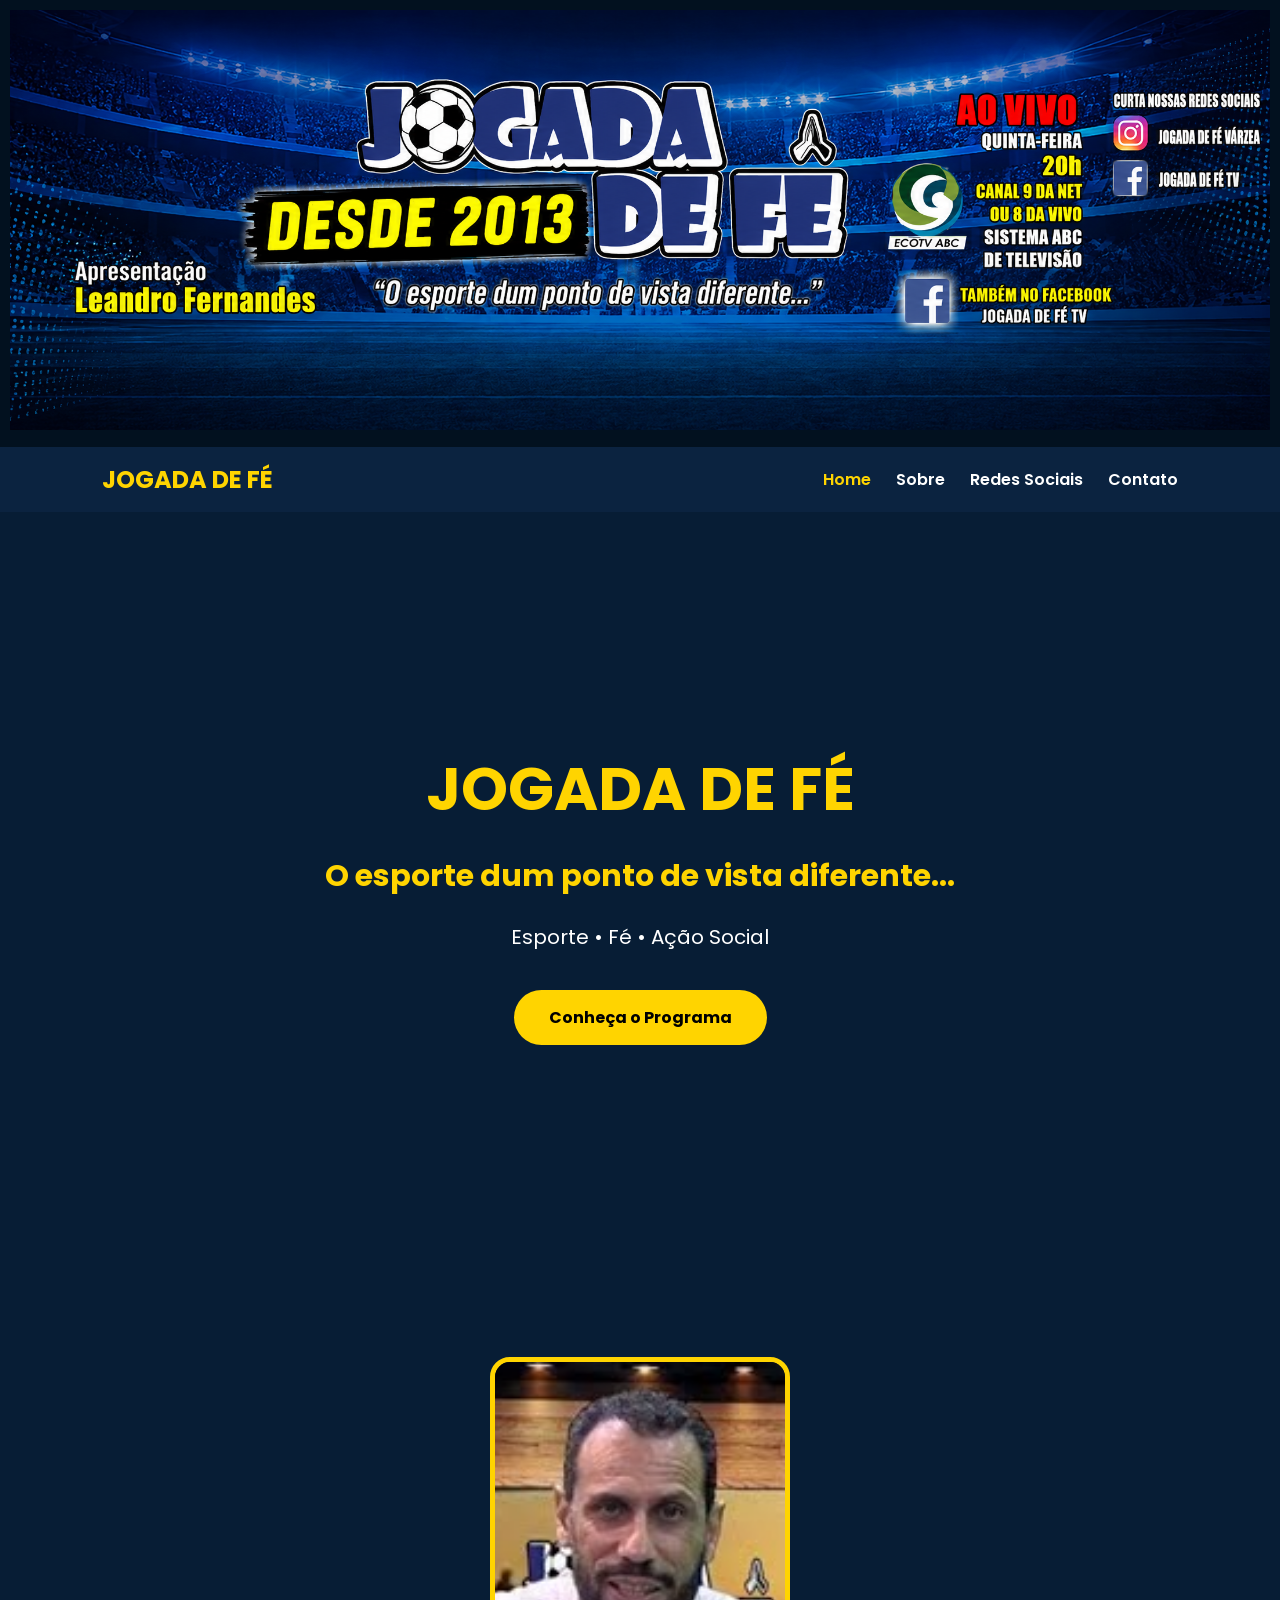
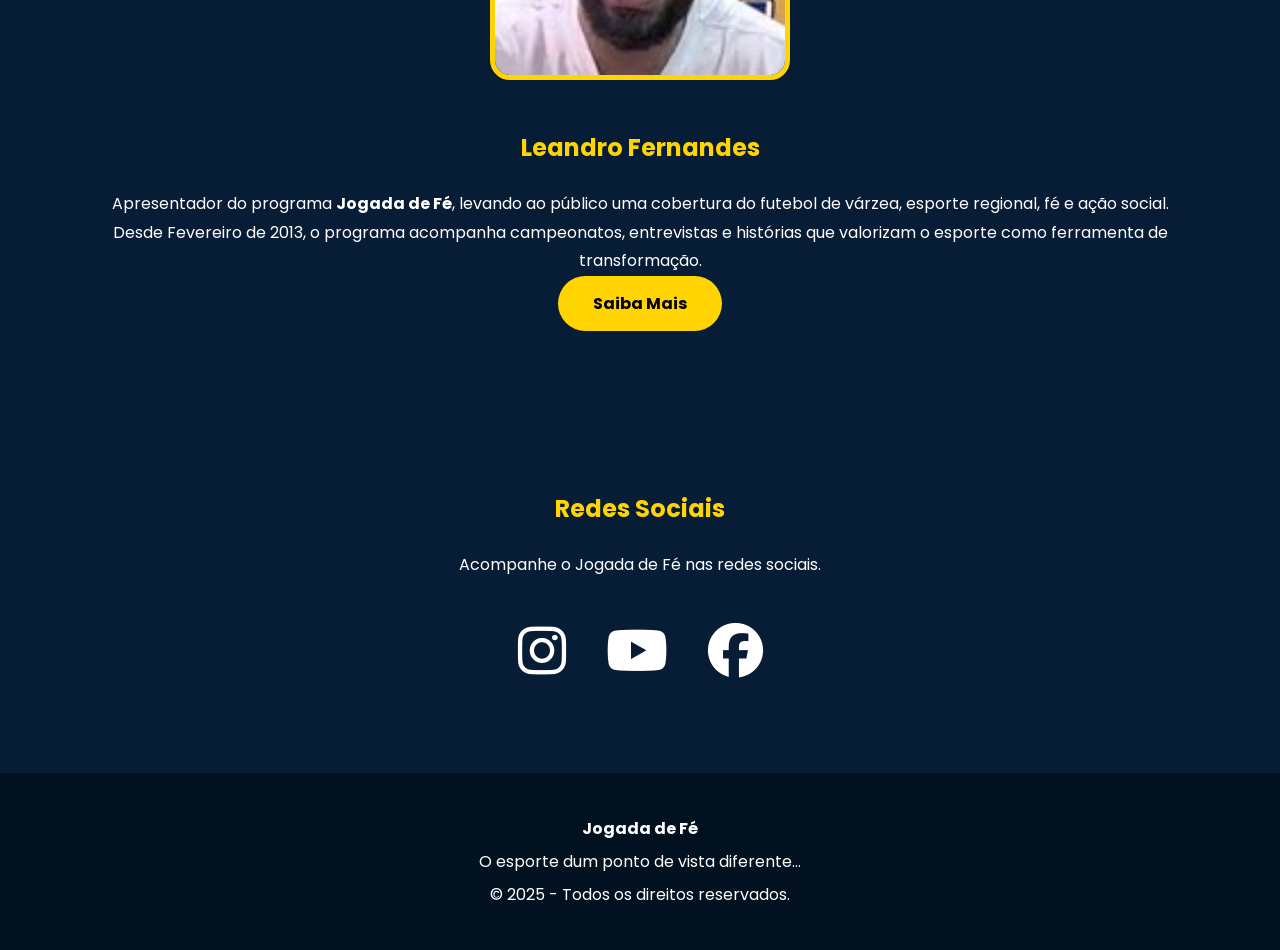
<file: index.html>
<!DOCTYPE html>
<html lang="pt-BR">

<head>

    <meta charset="UTF-8">
    <meta name="viewport" content="width=device-width, initial-scale=1.0">

    <title>Jogada de Fé</title>

    <link rel="stylesheet" href="style.css">

    <link href="https://fonts.googleapis.com/css2?family=Poppins:wght@300;400;500;600;700;800&display=swap" rel="stylesheet">

    <link rel="stylesheet"
    href="https://cdnjs.cloudflare.com/ajax/libs/font-awesome/6.6.0/css/all.min.css">

</head>

<body>

    <!-- TOPO -->

    <div class="topo">

        <img src="3d938373-63ed-4dad-b779-cb42248714c8.png" alt="Canais de TV">

    </div>

    <!-- MENU -->

    <header>

        <h2 style="color:#FFD400;">
            JOGADA DE FÉ
        </h2>

        <nav>

            <a href="index.html" class="ativo">Home</a>

            <a href="sobre.html">Sobre</a>

            <a href="redes.html">Redes Sociais</a>

            <a href="contato.html">Contato</a>

        </nav>

    </header>

    <!-- BANNER -->

    <section class="banner">

        <div class="banner-conteudo">

            <h1>JOGADA DE FÉ</h1>

            <h2>O esporte dum ponto de vista diferente...</h2>

            <p>

                Esporte • Fé • Ação Social

            </p>

            <div class="botoes">

                <a href="sobre.html" class="btn">

                    Conheça o Programa

                </a>

            </div>

        </div>

    </section>

    <!-- APRESENTADOR -->

    <section class="leandro">

        <img src="rosto.png" alt="Leandro Fernandes">

        <div>

            <h2>Leandro Fernandes</h2>

            <p>

                Apresentador do programa <strong>Jogada de Fé</strong>,
                levando ao público uma cobertura do futebol de
                várzea, esporte regional, fé e ação social.

            </p>

            <p>

                Desde Fevereiro de 2013, o programa acompanha
                campeonatos, entrevistas e histórias que valorizam o
                esporte como ferramenta de transformação.

            </p>

            <center><a href="sobre.html" class="btn">

                Saiba Mais

            </a></center>

        </div>

    </section>

    <!-- REDES -->

    <section class="redes-home">

        <h2>Redes Sociais</h2>

        <p>

            Acompanhe o Jogada de Fé nas redes sociais.

        </p>

        <div class="icones">

            <a href="https://www.instagram.com/jogadadefetv/" target="_blank">

                <i class="fab fa-instagram"></i>

            </a>

            <a href="https://www.youtube.com/@jogadadefe1301" target="_blank">

                <i class="fab fa-youtube"></i>

            </a>

            <a href="https://www.facebook.com/JogadaDeFeTV/" target="_blank">

                <i class="fab fa-facebook"></i>

            </a>

        </div>

    </section>

    <!-- RODAPÉ -->

    <footer>

        <p>

            <strong>Jogada de Fé</strong>

        </p>

        <p>

            O esporte dum ponto de vista diferente...

        </p>

        <p>

            © 2025 - Todos os direitos reservados.

        </p>

    </footer>

    <script src="script.js"></script>

</body>

</html>
</file>
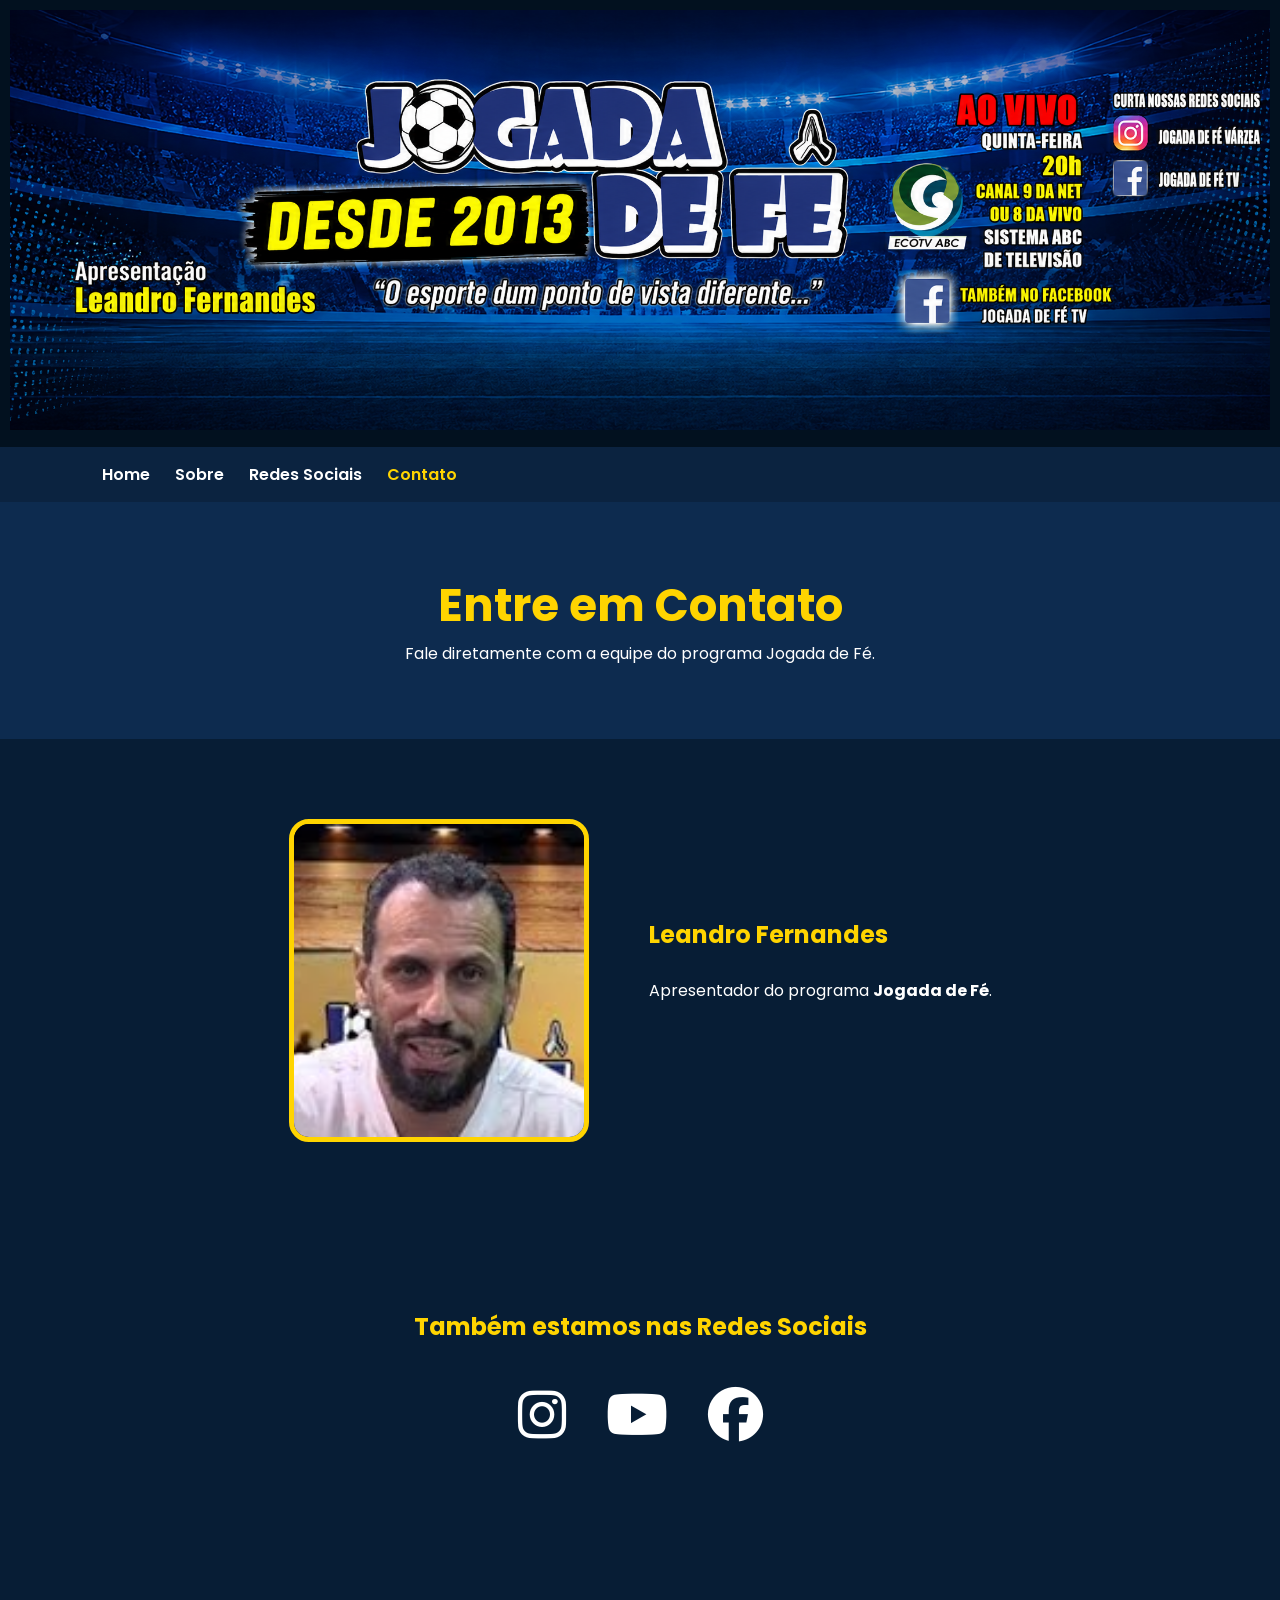
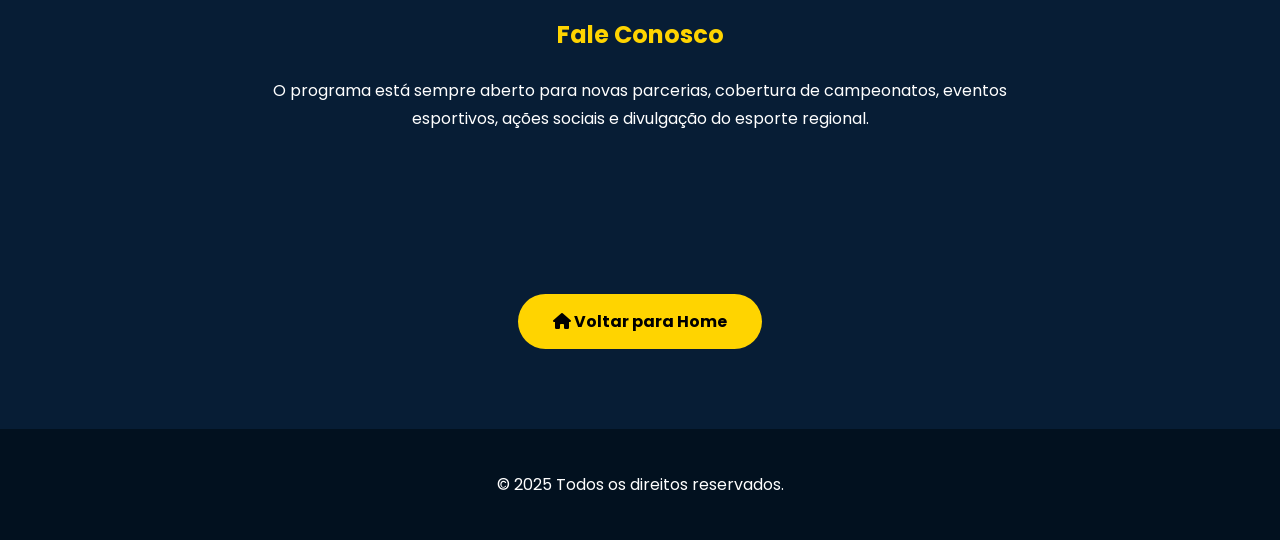
<file: contato.html>
<!DOCTYPE html>
<html lang="pt-BR">

<head>

    <meta charset="UTF-8">
    <meta name="viewport" content="width=device-width, initial-scale=1.0">

    <title>Contato | Jogada de Fé</title>

    <link rel="stylesheet" href="style.css">

    <link href="https://fonts.googleapis.com/css2?family=Poppins:wght@300;400;500;600;700;800&display=swap" rel="stylesheet">

    <link rel="stylesheet"
    href="https://cdnjs.cloudflare.com/ajax/libs/font-awesome/6.6.0/css/all.min.css">

</head>

<body>

    <!-- TOPO -->

    <div class="topo">

        <img src="3d938373-63ed-4dad-b779-cb42248714c8.png" alt="Canais de TV">

    </div>

    <!-- MENU -->

    <header>

        <nav>

            <a href="index.html">Home</a>

            <a href="sobre.html">Sobre</a>

            <a href="redes.html">Redes Sociais</a>

            <a href="contato.html" class="ativo">Contato</a>

        </nav>

    </header>

    <!-- TÍTULO -->

    <section class="pagina">

        <h1>Entre em Contato</h1>

        <p>

            Fale diretamente com a equipe do programa Jogada de Fé.

        </p>

    </section>

    <!-- CONTATO -->

    <section class="conteudo">

        <div class="foto">

            <img src="rosto.png" alt="Leandro Fernandes">

        </div>

        <div class="texto">

            <h2>Leandro Fernandes</h2>

            <p>

                Apresentador do programa <strong>Jogada de Fé</strong>.

            </p>


            <br>
        </div>

    </section>

    <!-- REDES -->

    <section class="redes-home">

        <h2>Também estamos nas Redes Sociais</h2>

        <div class="icones">

            <a href="https://www.instagram.com/jogadadefetv/" target="_blank">

                <i class="fab fa-instagram"></i>

            </a>

            <a href="https://www.youtube.com/@jogadadefe1301" target="_blank">

                <i class="fab fa-youtube"></i>

            </a>

            <a href="https://www.facebook.com/JogadaDeFeTV/" target="_blank">

                <i class="fab fa-facebook"></i>

            </a>

        </div>

    </section>

    <!-- MAPA -->

    <section class="sobre-home">

        <h2>Fale Conosco</h2>

        <p>

            O programa está sempre aberto para novas parcerias,
            cobertura de campeonatos, eventos esportivos,
            ações sociais e divulgação do esporte regional.

        </p>

    </section>

    <!-- VOLTAR -->

    <section class="voltar">

        <a href="index.html" class="btn">

            <i class="fa-solid fa-house"></i>

            Voltar para Home

        </a>

    </section>

    <!-- RODAPÉ -->

    <footer>

        <p>© 2025 Todos os direitos reservados.</p>

    </footer>

    <script src="script.js"></script>

</body>

</html>
</file>
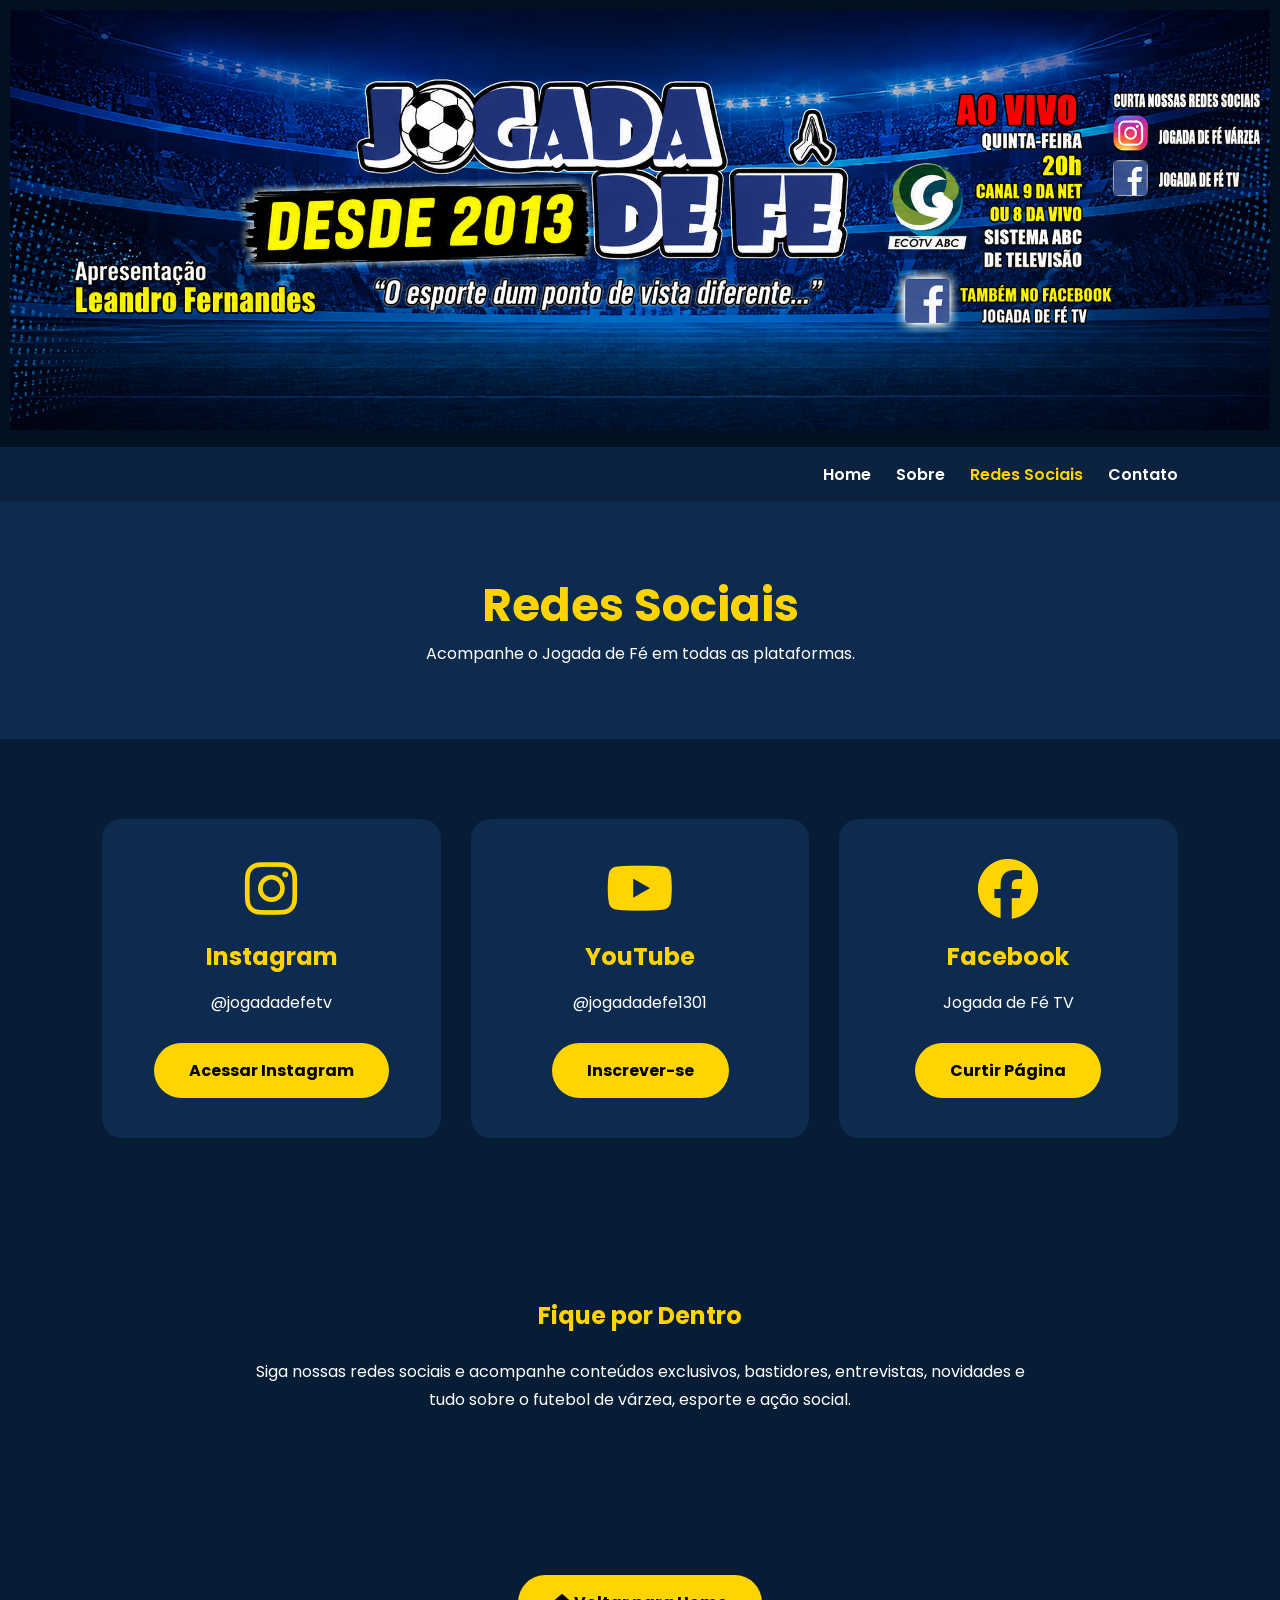
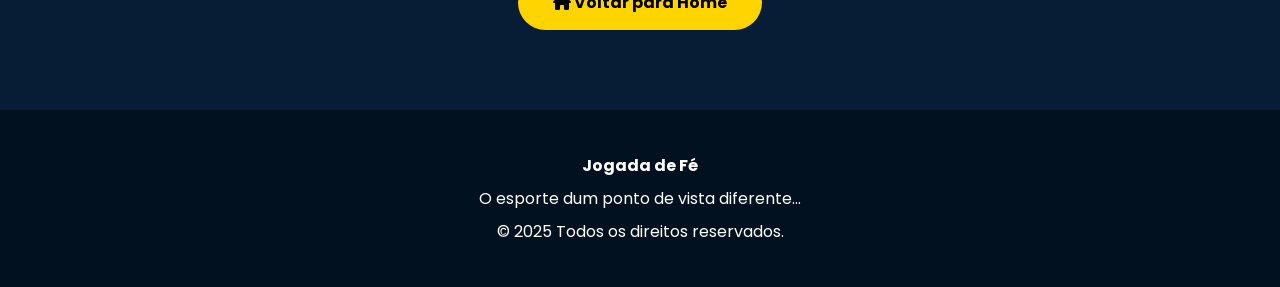
<file: redes.html>
<!DOCTYPE html>
<html lang="pt-BR">

<head>

    <meta charset="UTF-8">
    <meta name="viewport" content="width=device-width, initial-scale=1.0">

    <title>Redes Sociais | Jogada de Fé</title>

    <link rel="stylesheet" href="style.css">

    <link href="https://fonts.googleapis.com/css2?family=Poppins:wght@300;400;500;600;700;800&display=swap" rel="stylesheet">

    <link rel="stylesheet"
    href="https://cdnjs.cloudflare.com/ajax/libs/font-awesome/6.6.0/css/all.min.css">

</head>

<body>

    <!-- TOPO -->

    <div class="topo">

        <img src="3d938373-63ed-4dad-b779-cb42248714c8.png" alt="Canais de TV">

    </div>

    <!-- MENU -->

    <header>

        <div class="logo">

            <a href="index.html">
            </a>

        </div>

        <nav>

            <a href="index.html">Home</a>

            <a href="sobre.html">Sobre</a>

            <a href="redes.html" class="ativo">Redes Sociais</a>

            <a href="contato.html">Contato</a>

        </nav>

    </header>

    <!-- TÍTULO -->

    <section class="pagina">

        <h1>Redes Sociais</h1>

        <p>

            Acompanhe o Jogada de Fé em todas as plataformas.

        </p>

    </section>

    <!-- REDES -->

    <section class="cards-redes">

        <div class="rede-card">

            <i class="fab fa-instagram"></i>

            <h2>Instagram</h2>

            <p>@jogadadefetv</p>

            <a href="https://www.instagram.com/jogadadefetv/"
               target="_blank"
               class="btn">

                Acessar Instagram

            </a>

        </div>

        <div class="rede-card">

            <i class="fab fa-youtube"></i>

            <h2>YouTube</h2>

            <p>@jogadadefe1301</p>

            <a href="https://www.youtube.com/@jogadadefe1301"
               target="_blank"
               class="btn">

                Inscrever-se

            </a>

        </div>

        <div class="rede-card">

            <i class="fab fa-facebook"></i>

            <h2>Facebook</h2>

            <p>Jogada de Fé TV</p>

            <a href="https://www.facebook.com/JogadaDeFeTV/"
               target="_blank"
               class="btn">

                Curtir Página

            </a>

        </div>

    </section>

    <!-- FRASE -->

    <section class="sobre-home">

        <h2>Fique por Dentro</h2>

        <p>

            Siga nossas redes sociais e acompanhe conteúdos exclusivos,
            bastidores, entrevistas, novidades e tudo sobre o futebol de
            várzea, esporte e ação social.

        </p>

    </section>

    <!-- VOLTAR -->

    <section class="voltar">

        <a href="index.html" class="btn">

            <i class="fa-solid fa-house"></i>

            Voltar para Home

        </a>

    </section>

    <!-- RODAPÉ -->

    <footer>

        <p><strong>Jogada de Fé</strong></p>

        <p>O esporte dum ponto de vista diferente...</p>

        <p>© 2025 Todos os direitos reservados.</p>

    </footer>

    <script src="script.js"></script>

</body>

</html>
</file>
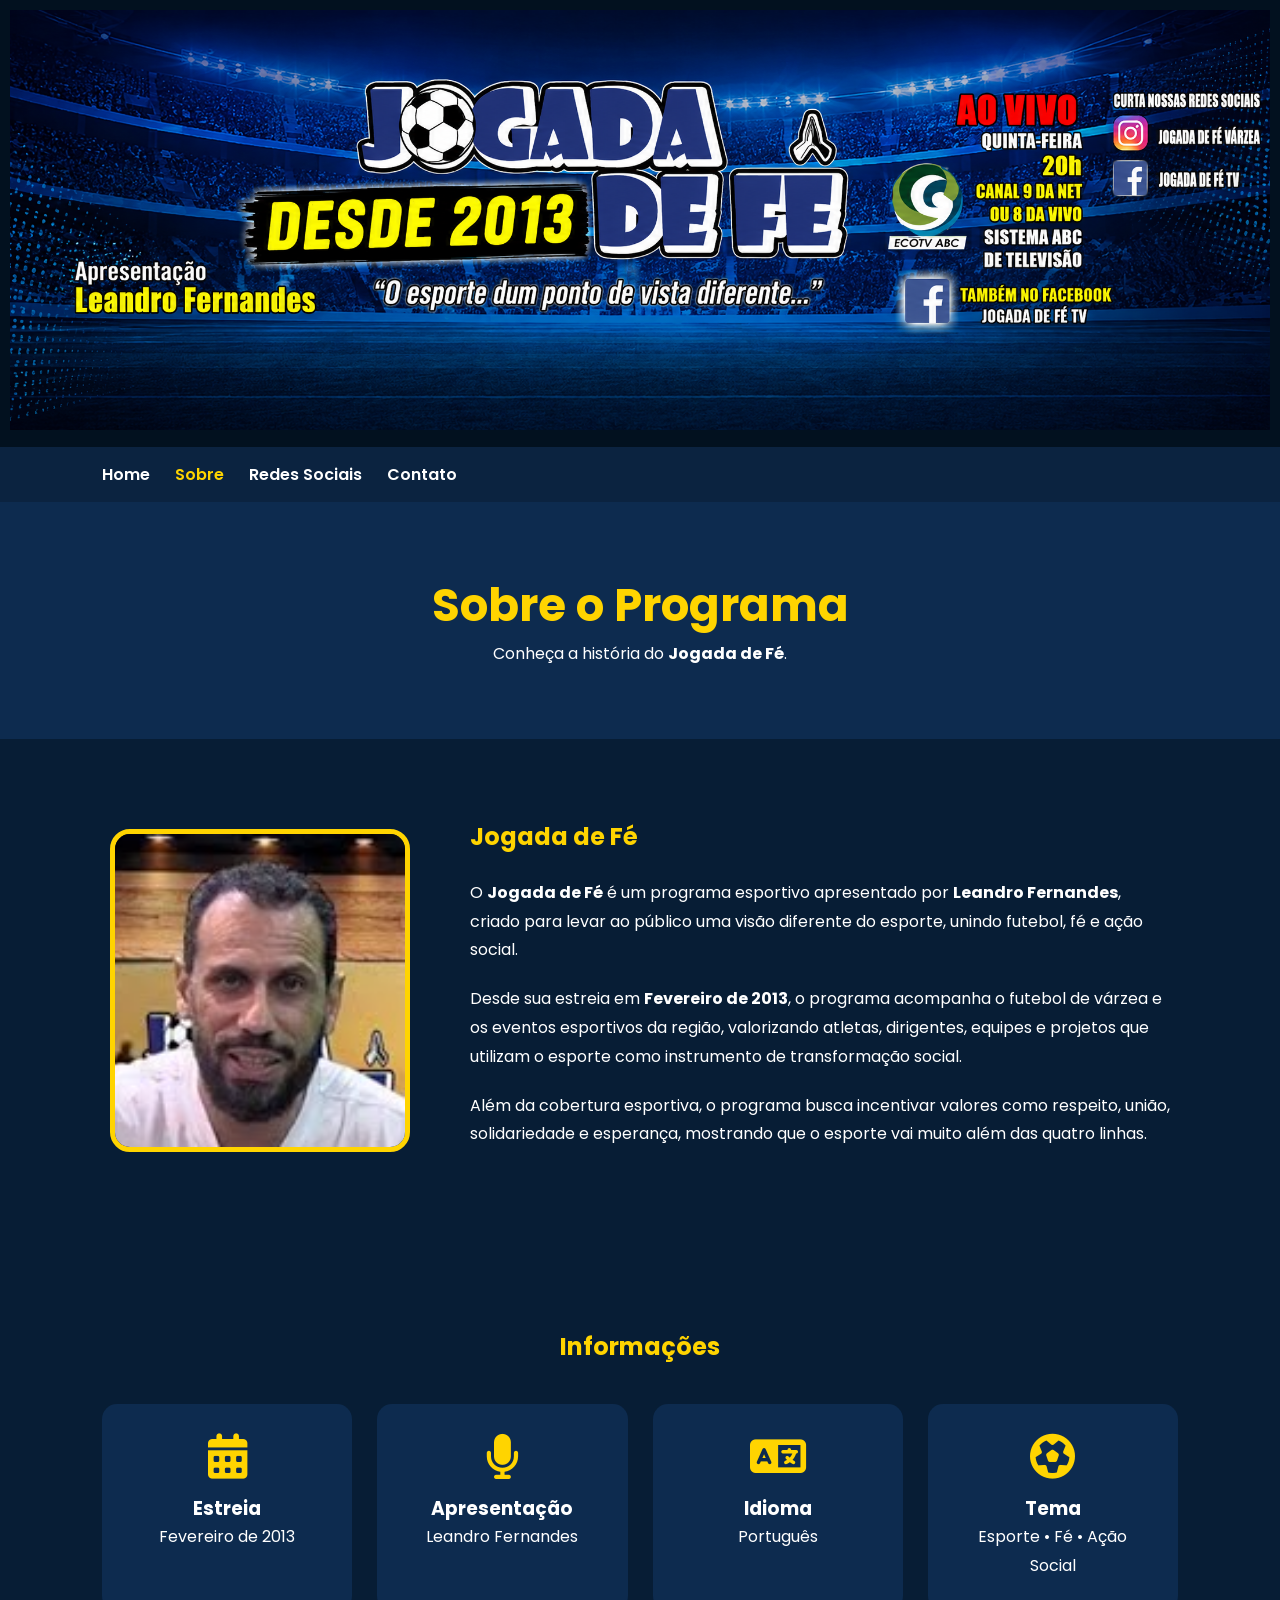
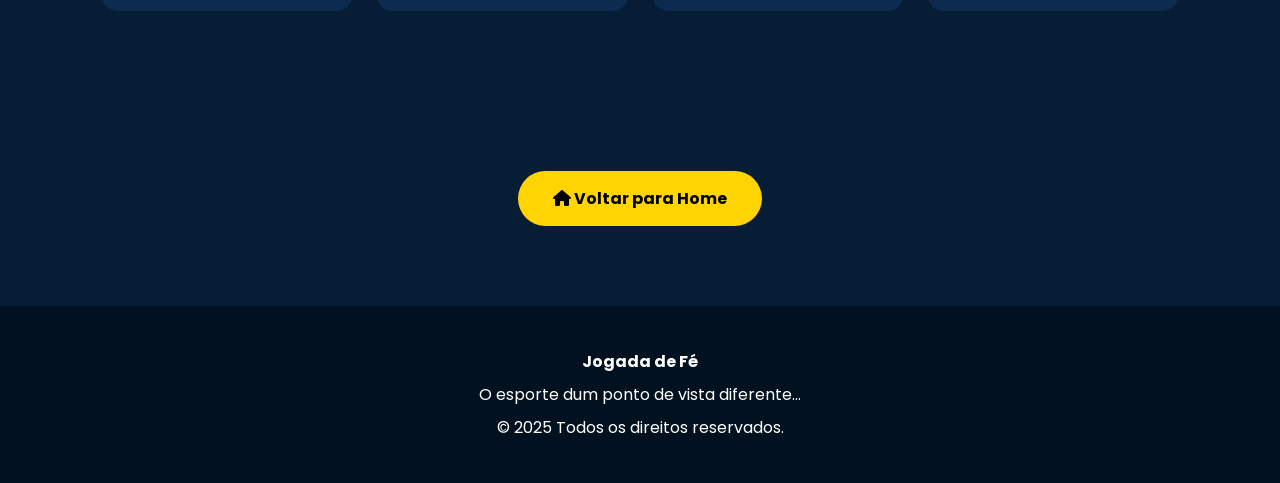
<file: sobre.html>
<!DOCTYPE html>
<html lang="pt-BR">

<head>

    <meta charset="UTF-8">
    <meta name="viewport" content="width=device-width, initial-scale=1.0">

    <title>Sobre | Jogada de Fé</title>

    <link rel="stylesheet" href="style.css">

    <link href="https://fonts.googleapis.com/css2?family=Poppins:wght@300;400;500;600;700;800&display=swap" rel="stylesheet">

    <link rel="stylesheet"
    href="https://cdnjs.cloudflare.com/ajax/libs/font-awesome/6.6.0/css/all.min.css">

</head>

<body>

    <!-- TOPO -->

    <div class="topo">

        <img src="3d938373-63ed-4dad-b779-cb42248714c8.png" alt="Canais de TV">

    </div>

    <!-- MENU -->

    <header>


        <nav>

            <a href="index.html">Home</a>

            <a href="sobre.html" class="ativo">Sobre</a>

            <a href="redes.html">Redes Sociais</a>

            <a href="contato.html">Contato</a>

        </nav>

    </header>

    <!-- CAPA -->

    <section class="pagina">

        <h1>Sobre o Programa</h1>

        <p>

            Conheça a história do <strong>Jogada de Fé</strong>.

        </p>

    </section>

    <!-- SOBRE -->

    <section class="conteudo">

        <div class="foto">

            <img src="rosto.png" alt="Leandro Fernandes">

        </div>

        <div class="texto">

            <h2>Jogada de Fé</h2>

            <p>

                O <strong>Jogada de Fé</strong> é um programa esportivo apresentado por
                <strong>Leandro Fernandes</strong>, criado para levar ao público uma visão
                diferente do esporte, unindo futebol, fé e ação social.

            </p>

            <p>

                Desde sua estreia em <strong>Fevereiro de 2013</strong>, o programa
                acompanha o futebol de várzea e os eventos esportivos da região,
                valorizando atletas, dirigentes, equipes e projetos que utilizam o esporte
                como instrumento de transformação social.

            </p>

            <p>

                Além da cobertura esportiva, o programa busca incentivar valores como
                respeito, união, solidariedade e esperança, mostrando que o esporte vai
                muito além das quatro linhas.

            </p>

        </div>

    </section>

    <!-- INFORMAÇÕES -->

    <section class="informacoes">

        <h2>Informações</h2>

        <div class="cards">

            <div class="card">

                <i class="fa-solid fa-calendar-days"></i>

                <h3>Estreia</h3>

                <p>Fevereiro de 2013</p>

            </div>

            <div class="card">

                <i class="fa-solid fa-microphone"></i>

                <h3>Apresentação</h3>

                <p>Leandro Fernandes</p>

            </div>

            <div class="card">

                <i class="fa-solid fa-language"></i>

                <h3>Idioma</h3>

                <p>Português</p>

            </div>

            <div class="card">

                <i class="fa-solid fa-futbol"></i>

                <h3>Tema</h3>

                <p>Esporte • Fé • Ação Social</p>

            </div>

        </div>

    </section>

    <!-- BOTÃO -->

    <section class="voltar">

        <a href="index.html" class="btn">

            <i class="fa-solid fa-house"></i>

            Voltar para Home

        </a>

    </section>

    <!-- RODAPÉ -->

    <footer>


        <p><strong>Jogada de Fé</strong></p>

        <p>O esporte dum ponto de vista diferente...</p>

        <p>© 2025 Todos os direitos reservados.</p>

    </footer>

    <script src="script.js"></script>

</body>

</html>
</file>
<file: style.css>
/*=========================================
  JOGADA DE FÉ
=========================================*/

*{
    margin:0;
    padding:0;
    box-sizing:border-box;
    font-family:'Poppins',sans-serif;
}

html{
    scroll-behavior:smooth;
}

body{
    background:#071d35;
    color:#fff;
}

/* TOPO */

.topo{
    width:100%;
    background:#02111f;
    text-align:center;
    padding:10px;
}

.topo img{
    max-width:100%;
    height:auto;
}

/* MENU */

header{
    display:flex;
    justify-content:space-between;
    align-items:center;
    padding:15px 8%;
    background:#0b2340;
    position:sticky;
    top:0;
    z-index:999;
}

.logo img{
    height:80px;
}

nav{
    display:flex;
    gap:25px;
}

nav a{
    color:#fff;
    text-decoration:none;
    font-weight:600;
    transition:.3s;
}

nav a:hover,
nav a.ativo{
    color:#FFD400;
}

/* BANNER */

.banner{
    min-height:85vh;
    display:flex;
    justify-content:center;
    align-items:center;
    text-align:center;
    padding:50px 20px;
}

.logo-banner{
    width:230px;
    margin-bottom:20px;
}

.banner h1{
    font-size:60px;
    color:#FFD400;
}

.banner h2{
    margin:20px 0;
    font-size:30px;
}

.banner p{
    font-size:20px;
}

/* BOTÕES */

.botoes{
    margin-top:35px;
    display:flex;
    justify-content:center;
    gap:20px;
    flex-wrap:wrap;
}

.btn,
.btn-whats{

    display:inline-block;
    padding:15px 35px;
    border-radius:40px;
    text-decoration:none;
    font-weight:700;
    transition:.3s;

}

.btn{
    background:#FFD400;
    color:#000;
}

.btn-whats{
    background:#25D366;
    color:#fff;
}

.btn:hover,
.btn-whats:hover{
    transform:translateY(-5px);
}

/* SEÇÕES */

section{
    padding:80px 8%;
}

section h2{
    text-align:center;
    color:#FFD400;
    margin-bottom:25px;
}

section p{
    text-align:center;
    line-height:1.8;
}

/* SOBRE HOME */

.sobre-home{
    max-width:1000px;
    margin:auto;
}

/* PÁGINAS */

.pagina{
    background:#0d2b4f;
    text-align:center;
    padding:70px 20px;
}

.pagina h1{
    font-size:45px;
    color:#FFD400;
}

/* CONTEÚDO */

.conteudo{
    display:flex;
    justify-content:center;
    align-items:center;
    gap:60px;
    flex-wrap:wrap;
}

.foto img{
    width:300px;
    border-radius:20px;
    border:5px solid #FFD400;
}

.texto{
    max-width:700px;
}

.texto h2{
    text-align:left;
}

.texto p{
    text-align:left;
    margin-bottom:20px;
}

/* APRESENTADOR */

.leandro{
    display:flex;
    justify-content:center;
    align-items:center;
    gap:50px;
    flex-wrap:wrap;
}

.leandro img{
    width:300px;
    border-radius:20px;
    border:5px solid #FFD400;
}

/* CARDS */

.cards{
    display:grid;
    grid-template-columns:repeat(auto-fit,minmax(220px,1fr));
    gap:25px;
    margin-top:40px;
}

.card{
    background:#0d2b4f;
    padding:30px;
    border-radius:15px;
    text-align:center;
    transition:.3s;
}

.card:hover{
    transform:translateY(-8px);
}

.card i{
    font-size:45px;
    color:#FFD400;
    margin-bottom:15px;
}

/* REDES */

.cards-redes{
    display:grid;
    grid-template-columns:repeat(auto-fit,minmax(280px,1fr));
    gap:30px;
}

.rede-card{
    background:#0d2b4f;
    padding:40px 25px;
    border-radius:20px;
    text-align:center;
}

.rede-card i{
    font-size:60px;
    color:#FFD400;
    margin-bottom:20px;
}

.rede-card h2{
    margin-bottom:15px;
}

.rede-card p{
    margin-bottom:25px;
}

/* ÍCONES */

.icones{
    display:flex;
    justify-content:center;
    gap:40px;
    margin-top:30px;
}

.icones a{
    color:#fff;
    font-size:55px;
    transition:.3s;
}

.icones a:hover{
    color:#FFD400;
    transform:scale(1.2);
}

/* VOLTAR */

.voltar{
    text-align:center;
}

/* RODAPÉ */

footer{
    background:#02111f;
    text-align:center;
    padding:35px;
}

footer img{
    height:80px;
    margin-bottom:15px;
}

footer p{
    margin:8px 0;
}

/* BOTÃO WHATSAPP */

.whatsapp{
    position:fixed;
    right:25px;
    bottom:25px;
    width:65px;
    height:65px;
    border-radius:50%;
    background:#25D366;
    display:flex;
    justify-content:center;
    align-items:center;
    color:#fff;
    text-decoration:none;
    font-size:35px;
    box-shadow:0 5px 20px rgba(0,0,0,.4);
    transition:.3s;
}

.whatsapp:hover{
    transform:scale(1.1);
}

/* ANIMAÇÕES */

section{
    opacity:0;
    transform:translateY(40px);
    transition:1s;
}

section.mostrar{
    opacity:1;
    transform:translateY(0);
}

.menu-scroll{
    background:#02111f;
    box-shadow:0 5px 20px rgba(0,0,0,.4);
}

/* RESPONSIVO */

@media(max-width:900px){

header{
    flex-direction:column;
}

nav{
    flex-wrap:wrap;
    justify-content:center;
    margin-top:20px;
}

.banner h1{
    font-size:42px;
}

.banner h2{
    font-size:24px;
}

.logo img{
    height:70px;
}

.texto h2,
.texto p{
    text-align:center;
}

}

@media(max-width:600px){

.banner h1{
    font-size:34px;
}

.banner h2{
    font-size:20px;
}

.logo-banner{
    width:170px;
}

section{
    padding:60px 20px;
}

.pagina h1{
    font-size:34px;
}

.foto img,
.leandro img{
    width:230px;
}

.icones{
    gap:20px;
}

.icones a{
    font-size:40px;
}

}
</file>
